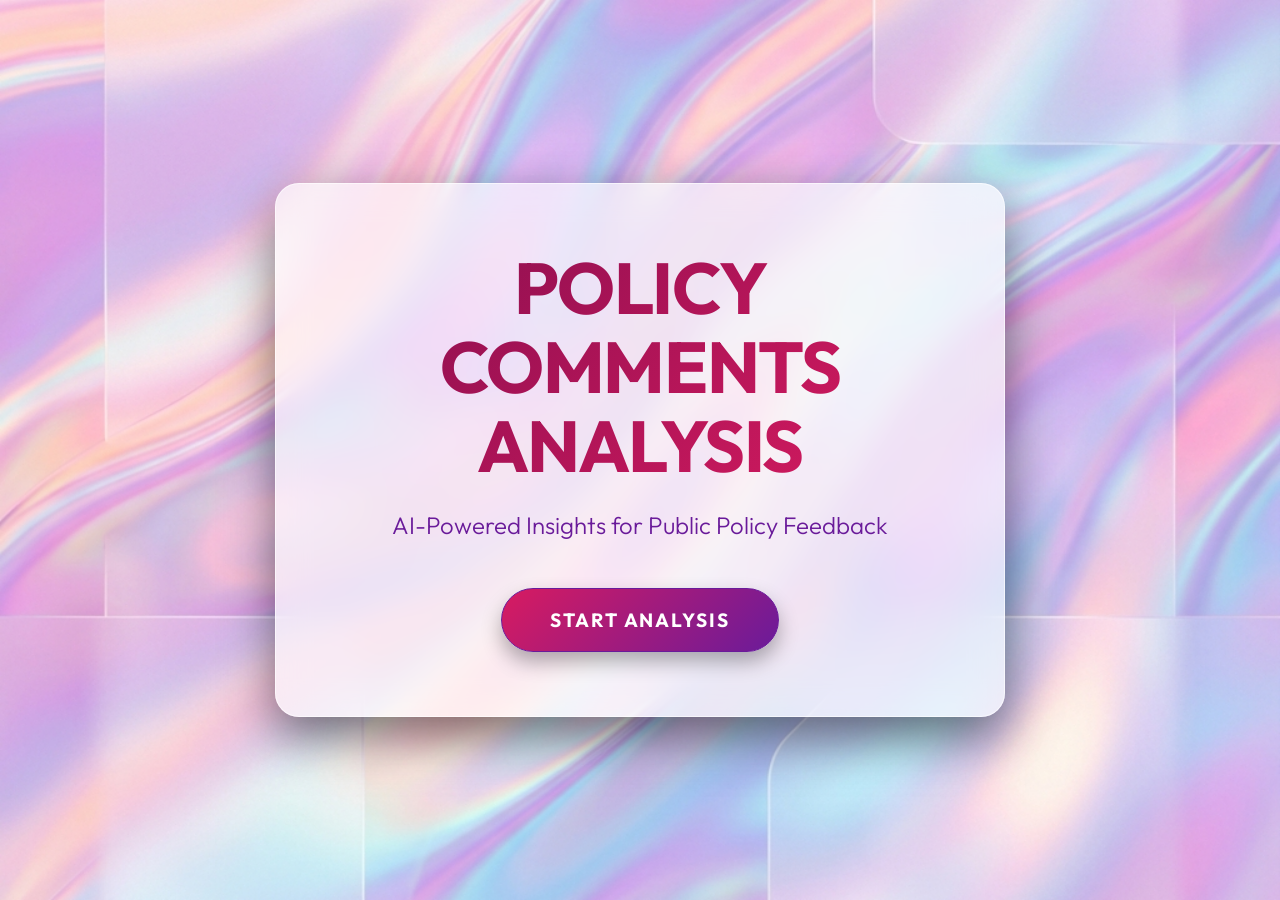
<file: policy_analysis/web/index.html>
<!DOCTYPE html>
<html lang="en">

<head>
    <meta charset="UTF-8">
    <meta name="viewport" content="width=device-width, initial-scale=1.0">
    <title>Policy Comments Analysis</title>
    <link rel="preconnect" href="https://fonts.googleapis.com">
    <link rel="preconnect" href="https://fonts.gstatic.com" crossorigin>
    <link
        href="https://fonts.googleapis.com/css2?family=Inter:wght@300;400;600&family=Outfit:wght@300;400;600;700&display=swap"
        rel="stylesheet">
    <link rel="stylesheet" href="style.css">
</head>

<body class="landing-body">
    <div class="landing-container">
        <div class="glass-panel">
            <h1 class="landing-title">Policy Comments<br>Analysis</h1>
            <p class="landing-subtitle">AI-Powered Insights for Public Policy Feedback</p>
            <a href="app.html" class="cta-button">Start Analysis</a>
        </div>
    </div>
</body>

</html>
</file>
<file: policy_analysis/web/style.css>
:root {
    /* "Pastel Dream" Palette */
    --primary-bg-start: #FCE4EC;
    /* Soft Pink */
    --primary-bg-end: #E3F2FD;
    /* Soft Blue */

    --accent-pink: #D81B60;
    /* Slightly darker pink for text/buttons */
    --soft-border: #F48FB1;

    /* Mappings for layout */
    --moon-light: #880E4F;
    /* Dark text (was light) */
    --moon-mid: #6A1B9A;
    /* Secondary dark text */
    --moon-dark: #F48FB1;
    /* Borders */

    /* Component Colors */
    --card-bg: rgba(255, 255, 255, 0.65);
    /* White glass */
    --glass-border: 1px solid rgba(255, 255, 255, 0.6);
    --text-color: #4A148C;
    /* Deep Purple Text */
    --text-muted: #7B1FA2;
    --shadow: 0 10px 30px rgba(106, 27, 154, 0.1);
}

body {
    font-family: 'Outfit', 'Inter', sans-serif;
    /* Modern, clean font */
    /* background: linear-gradient(135deg, var(--primary-bg-start), var(--primary-bg-end)); */
    background: url('background_v2.png') no-repeat center center fixed;
    background-size: cover;
    background-attachment: fixed;
    color: var(--text-color);
    margin: 0;
    padding: 0;
    min-height: 100vh;
    display: flex;
    justify-content: center;
    align-items: center;
    /* Center vertically for Hero feel */
}

.container {
    width: 100%;
    max-width: 900px;
    padding: 2rem;
    position: relative;
    z-index: 1;
    /* Above background elements */
}

/* --- Hero Section --- */
header {
    text-align: center;
    margin-bottom: 3rem;
    animation: fadeInDown 1s ease-out;
}

h1 {
    font-size: 3.5rem;
    font-weight: 700;
    margin: 0;
    background: linear-gradient(135deg, #880E4F 0%, #D81B60 100%);
    -webkit-background-clip: text;
    background-clip: text;
    -webkit-text-fill-color: transparent;
    text-shadow: none;
    letter-spacing: -0.02em;
}

p.subtitle {
    color: var(--moon-mid);
    font-size: 1.1rem;
    margin-top: 0.5rem;
    letter-spacing: 0.05em;
    font-weight: 300;
}

/* --- Glass Cards --- */
.input-section,
.card {
    background: var(--card-bg);
    backdrop-filter: blur(12px);
    -webkit-backdrop-filter: blur(12px);
    border: var(--glass-border);
    border-radius: 16px;
    padding: 2rem;
    box-shadow: var(--shadow);
    transition: transform 0.3s ease, box-shadow 0.3s ease;
}

.input-section:hover {
    box-shadow: 0 12px 40px 0 rgba(0, 0, 0, 0.4);
}

/* --- Input Area --- */
textarea {
    width: 100%;
    height: 140px;
    padding: 1.25rem;
    background: rgba(255, 255, 255, 0.5);
    border: 1px solid var(--moon-dark);
    border-radius: 12px;
    color: var(--text-color);
    font-family: inherit;
    font-size: 1.1rem;
    resize: vertical;
    margin-bottom: 1.5rem;
    box-sizing: border-box;
    transition: all 0.2s;
}

textarea:focus {
    outline: none;
    border-color: var(--moon-light);
    background: rgba(0, 0, 0, 0.3);
    box-shadow: 0 0 15px rgba(204, 204, 255, 0.1);
}

textarea::placeholder {
    color: rgba(74, 20, 140, 0.4);
}

/* --- Dropdown Styling --- */
.policy-dropdown {
    width: 100%;
    padding: 1rem;
    margin-bottom: 1rem;
    background: rgba(255, 255, 255, 0.5);
    border: 1px solid var(--moon-dark);
    border-radius: 12px;
    color: var(--text-color);
    font-size: 1rem;
    font-family: inherit;
    cursor: pointer;
    appearance: none;
    /* Custom arrow ideally, but simple for now */
    background-image: url("data:image/svg+xml;charset=US-ASCII,%3Csvg%20xmlns%3D%22http%3A%2F%2Fwww.w3.org%2F2000%2Fsvg%22%20width%3D%22292.4%22%20height%3D%22292.4%22%3E%3Cpath%20fill%3D%22%23CCCCFF%22%20d%3D%22M287%2069.4a17.6%2017.6%200%200%200-13-5.4H18.4c-5%200-9.3%201.8-12.9%205.4A17.6%2017.6%200%200%200%200%2082.2c0%205%201.8%209.3%205.4%2012.9l128%20127.9c3.6%203.6%207.8%205.4%2012.8%205.4s9.2-1.8%2012.8-5.4L287%2095c3.5-3.5%205.4-7.8%205.4-12.8%200-5-1.9-9.2-5.5-12.8z%22%2F%3E%3C%2Fsvg%3E");
    background-repeat: no-repeat;
    background-position: right 1rem center;
    background-size: 0.65em auto;
}

.policy-dropdown:focus {
    outline: none;
    border-color: var(--accent-pink);
    background-color: rgba(255, 255, 255, 0.8);
}

.policy-dropdown option {
    background: #ffffff;
    /* Solid BG for options so readability is good */
    color: var(--text-color);
}

/* --- Button & Sliding Bar --- */
button {
    position: relative;
    background: linear-gradient(135deg, #D81B60, #6A1B9A);
    color: white;
    border: 1px solid var(--moon-mid);
    padding: 1rem 2rem;
    border-radius: 12px;
    font-size: 1.1rem;
    font-weight: 600;
    cursor: pointer;
    overflow: hidden;
    width: 100%;
    transition: all 0.3s;
    text-transform: uppercase;
    letter-spacing: 0.1em;
}

button:hover {
    background: linear-gradient(135deg, var(--moon-mid), var(--moon-dark));
    transform: translateY(-2px);
    box-shadow: 0 5px 15px rgba(92, 92, 153, 0.4);
}

button:active {
    transform: translateY(0);
}

/* Sliding Shine Effect */
button::after {
    content: '';
    position: absolute;
    top: 0;
    left: -100%;
    width: 100%;
    height: 100%;
    background: linear-gradient(90deg, transparent, rgba(255, 255, 255, 0.2), transparent);
    transition: 0.5s;
}

button:hover::after {
    left: 100%;
}

/* --- Results Section --- */
.results-section {
    display: grid;
    grid-template-columns: repeat(auto-fit, minmax(220px, 1fr));
    gap: 1.5rem;
    margin-top: 2.5rem;
}

.card {
    text-align: center;
    opacity: 0;
    /* For animation */
    animation: slideInUp 0.6s ease-out forwards;
}

/* Staggered Animations */
.card:nth-child(1) {
    animation-delay: 0.1s;
}

.card:nth-child(2) {
    animation-delay: 0.2s;
}

.card:nth-child(3) {
    animation-delay: 0.3s;
}

.card:hover {
    transform: translateY(-5px);
    border-color: var(--moon-light);
}

.card h3 {
    margin: 0 0 1rem 0;
    font-size: 0.85rem;
    text-transform: uppercase;
    letter-spacing: 0.15em;
    color: var(--moon-mid);
    border-bottom: 1px solid rgba(255, 255, 255, 0.1);
    padding-bottom: 0.5rem;
    display: inline-block;
}

.result-value {
    font-size: 2rem;
    font-weight: 700;
    color: var(--accent-pink);
    text-shadow: none;
}

/* Explanation Text */
/* Explanation Text */
#explanationText {
    margin: 0;
    font-size: 1rem;
    line-height: 1.5;
    color: var(--moon-light);
}

.explanation-card {
    grid-column: 1 / -1;
    text-align: left;
    background: rgba(255, 255, 255, 0.4);
    border-left: 5px solid var(--accent-pink);
}

.insight-text {
    color: var(--text-color);
    font-style: italic;
}

/* --- Charts --- */
.chart-container-sm {
    position: relative;
    height: 150px;
    width: 100%;
    display: flex;
    justify-content: center;
    margin-top: 1rem;
}

.chart-container-lg {
    position: relative;
    height: 300px;
    width: 100%;
}

.full-width-card {
    grid-column: 1 / -1;
    text-align: center;
    background: var(--card-bg);
    padding: 2rem;
    margin-top: 1rem;
}

/* --- Animations --- */
@keyframes fadeInDown {
    from {
        opacity: 0;
        transform: translateY(-30px);
    }

    to {
        opacity: 1;
        transform: translateY(0);
    }
}

@keyframes slideInUp {
    from {
        opacity: 0;
        transform: translateY(30px);
    }

    to {
        opacity: 1;
        transform: translateY(0);
    }
}

@keyframes fadeIn {
    from {
        opacity: 0;
    }

    to {
        opacity: 1;
    }
}

@keyframes pulse {
    0% {
        opacity: 0.6;
    }

    50% {
        opacity: 1;
    }

    100% {
        opacity: 0.6;
    }
}

/* Loading Spinner Enhancement */
.spinner {
    border: 3px solid rgba(255, 255, 255, 0.1);
    border-top: 3px solid var(--moon-light);
    width: 40px;
    height: 40px;
    margin-bottom: 1rem;
}

.loading {
    color: var(--moon-mid);
    font-weight: 300;
    letter-spacing: 0.1em;
    animation: pulse 1.5s infinite;
}

.hidden {
    display: none;
}

/* --- Landing Page Styles --- */
.landing-body {
    background: url('background_v2.png') no-repeat center center fixed;
    background-size: cover;
    background-attachment: fixed;
}

.landing-container {
    height: 100vh;
    display: flex;
    justify-content: center;
    align-items: center;
    width: 100%;
}

.glass-panel {
    background: var(--card-bg);
    /* Light glass */
    backdrop-filter: blur(16px);
    -webkit-backdrop-filter: blur(16px);
    border: var(--glass-border);
    padding: 4rem;
    border-radius: 24px;
    text-align: center;
    box-shadow: 0 20px 50px rgba(0, 0, 0, 0.5);
    max-width: 600px;
    animation: fadeInUp 1s ease-out;
}

.landing-title {
    font-size: 4.5rem;
    line-height: 1.1;
    margin-bottom: 1.5rem;
    background: linear-gradient(135deg, var(--moon-light) 0%, var(--accent-pink) 100%);
    -webkit-background-clip: text;
    background-clip: text;
    -webkit-text-fill-color: transparent;
    text-transform: uppercase;
    letter-spacing: -0.02em;
}

.landing-subtitle {
    font-size: 1.5rem;
    color: var(--moon-mid);
    margin-bottom: 3rem;
    font-weight: 300;
}

.cta-button {
    display: inline-block;
    background: linear-gradient(135deg, var(--accent-pink), var(--moon-mid));
    color: white;
    text-decoration: none;
    padding: 1.2rem 3rem;
    border-radius: 50px;
    font-size: 1.2rem;
    font-weight: 700;
    border: 1px solid var(--moon-mid);
    transition: all 0.3s;
    box-shadow: 0 10px 20px rgba(0, 0, 0, 0.3);
    text-transform: uppercase;
    letter-spacing: 0.1em;
}

.cta-button:hover {
    transform: translateY(-5px);
    box-shadow: 0 15px 30px rgba(92, 92, 153, 0.5);
    background: linear-gradient(135deg, var(--moon-mid), var(--moon-dark));
    border-color: var(--moon-light);
}

@keyframes fadeInUp {
    from {
        opacity: 0;
        transform: translateY(40px);
    }

    to {
        opacity: 1;
        transform: translateY(0);
    }
}
</file>
